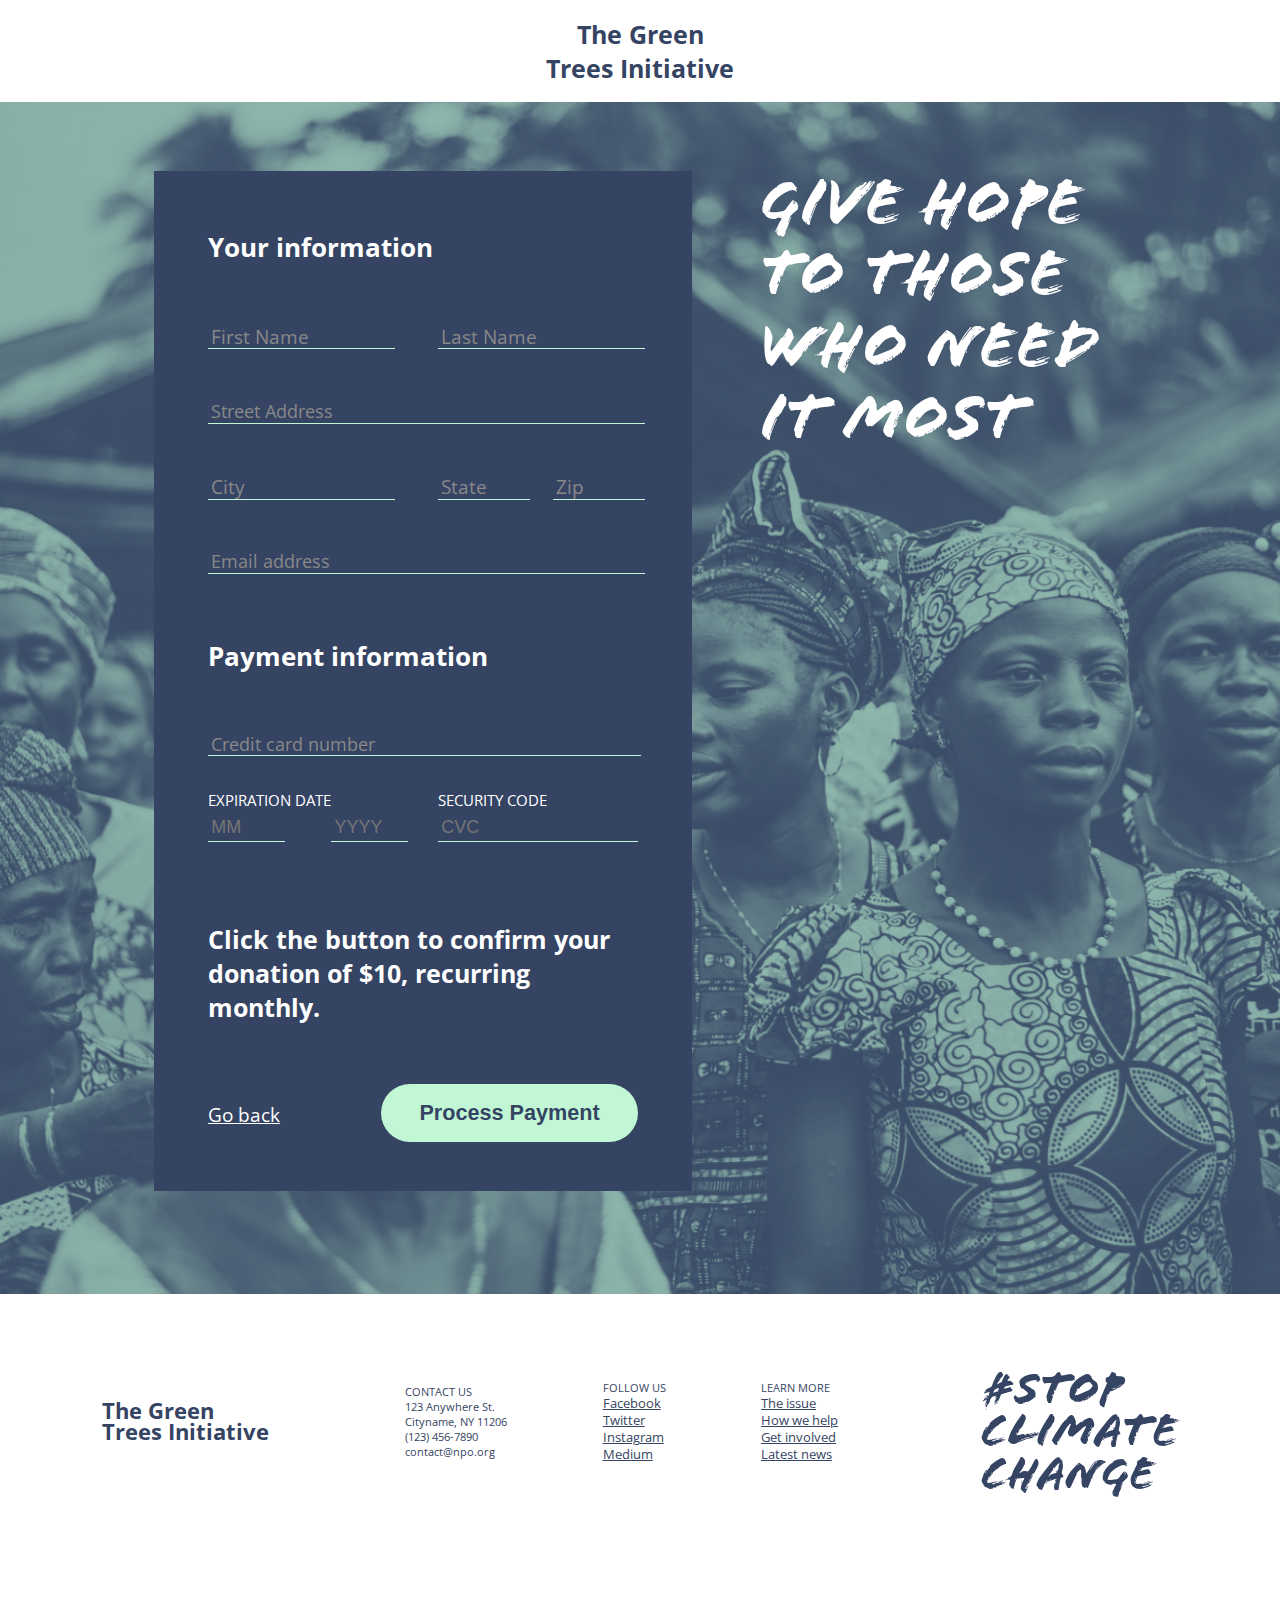
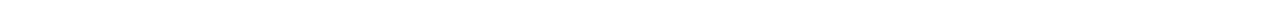
<file: indexd.html>
<!DOCTYPE html>
<html lang="en">
  <head>
    <link rel="stylesheet" href="./assets/style-d.css" />
    <meta charset="UTF-8" />
    <meta name="viewport" content="width=device-width, initial-scale=1.0" />
    <meta http-equiv="X-UA-Compatible" content="ie=edge" />
    <title>Document</title>
  </head>
  <body>
    <div id="container">
      <!-- HEADER -->
      <header>
        The Green <br />
        Trees Initiative
      </header>
      <!-- CONTENT -->
      <main class="content">
        <div class="content_header">
          GIVE HOPE TO THOSE WHO NEED IT MOST
        </div>
        <div class="content_cont">
          <div class="p-info">
            <div class="info-header">Your information</div>
            <div class="name">
              <div class="first form">
                <input type="text" class="input half" required size="9"/>
                <label>First Name</label>
              </div>
              <div class="last form">
                <input type="text" id="last half" class="input" required size="9"/>
                <label for="last">Last Name</label>
              </div>
            </div>
            <div class="st-addr form">
              <input type="text" class="input" required size="24"/>
              <label for="">Street Address</label>
            </div>
            <div class="addr">
              <div class="city form">
                <input type="text" class="input half" required size="9" />
                <label for="">City</label>
              </div>
              <div class="state form">
                <input type="text" class="input" required size="2" />
                <label for="">State</label>
              </div>
              <div class="zip form">
                <input type="text" class="input" required size="2">
                <label for="">Zip</label>
              </div>
            </div>
            <div class="email form">
              <input type="text" class="input" required size="24" />
              <label for="">Email address</label>
            </div>
          </div>
          <div class="card-info">
            <div class="info-header pay-head">Payment information</div>
            <div class="nmbr form">
              <input type="text" class="input" required size="24"/>
              <label for="">Credit card number</label>
            </div>
            <div class="exp">
              <p>EXPIRATION DATE</p><br>
              <input type="text" class="input exp_txt" required size="2" placeholder="MM"/>
              <input type="text" class="input exp_txt" required size="3" placeholder="YYYY" />
            </div>
            <div class="code">
              <p>SECURITY CODE</p><br>
              <input type="text" class="input" required placeholder="CVC" size="9" />
            </div>
          </div>
          <div class="confirm-payment">
              <div class="text">
                Click the button to confirm your donation of $10, recurring monthly.
              </div>
              <button class="button">Process Payment</button>
              <div class="home"><a href="index.html"><u>Go back</u></a></div>
              </div>
          </div>
      </main>

      <!-- FOOTER -->
      <footer>
        <div class="head">
          The Green <br />
          Trees Initiative
        </div>
        <div class="contact">
          CONTACT US <br />123 Anywhere St. <br />Cityname, NY 11206 <br />
          (123) 456-7890 <br />contact@npo.org
        </div>
        <div class="follow">
          FOLLOW US <br /><a href="#"><u>Facebook</u></a> <br /><a href="#"
            ><u>Twitter</u></a
          >
          <br /><a href="#"><u>Instagram</u></a> <br /><a href="#"
            ><u>Medium</u></a
          >
        </div>
        <div class="learn">
          LEARN MORE <br /><a href="#"><u>The issue</u></a> <br /><a href="#"
            ><u>How we help</u></a
          >
          <br /><a href="#"><u>Get involved</u></a> <br /><a href="#"
            ><u>Latest news</u></a
          >
        </div>
        <div class="hashtag">#STOP CLIMATE CHANGE</div>
      </footer>
    </div>
  </body>
</html>
</file>
<file: assets/style-d.css>
@import url("https://fonts.googleapis.com/css?family=Open+Sans:400,600,700,800&display=swap");
@font-face {
  font-family: "flood";
  src: url("./fonts/Flood.ttf");
}
* {
  margin: 0;
  padding: 0;
}

/* MOBILE VIEW */

#container {
  /* width: 80%; */
  font-family: "Open Sans", sans-serif;
}

a {
    text-decoration: none;
    color: inherit;
}

/* HEADER */
header {
    color: #354463;
    padding: 1rem;
    font-weight: 700;
    text-align: center
}

/* CONTENT */
main {
    background-color: #354463;
    padding-bottom: 2rem;
    background-image: url(./donation/annie-spratt-427340-unsplash.png); 
    background-size: cover;
    background-position-x: 50%;
  }
main > div {
    width: 80%;
    color: white;
}
.content_header {
  font-family: "flood", sans-serif;
  line-height: 2.5rem;
  font-size: 1.6rem;
  text-align: center;
  margin: auto;
  padding: 1rem 0 1.5rem 0;
}
.form {
  position: relative;
}
.content_cont {
    width: 84%;
    background-color: #354463;
    margin: auto;
    display: grid;
    grid-template-rows: 3fr 2fr 3fr;
    /* grid-auto-rows: minmax(0, 1fr) ; */
}
.content_cont > div {
    width: 80%;
    margin: auto;
}
.info-header {
  line-height: 3rem;
  font-weight: 700;
  font-size: 1.1rem
}
.p-info {
  padding-top: 1rem;
}
label {
  position: absolute;
  top: 0.3rem;
  font-size: 0.8rem;
  left: 0.2rem;
  color: #888888;
  transition-property: left, top, color;
  transition-duration: 0.3s;
  transition-timing-function: ease-out;
  pointer-events: none;
  /* cursor: pointer; */
}
input {
  width: 100%;
  padding: 0.2rem;
  border: none;
  border-bottom: solid 1.5px #c1f7d5;
  /* border-radius: 1rem; */
  background-color: #354463;
  margin-bottom: 1rem;
  color: white;
  /* pointer-events: none; */
  /* cursor: text; */
}
input:focus{
  outline: none;
}
.half {
  width: 90%;
}
input:focus ~ label,
input:valid ~ label
{
  left: 0rem;
  top: -0.9rem;
  font-size: 0.7rem;
  color: white;
  text-transform: uppercase;
}
/* input:valid ~ label {
  left: 0rem;
  top: -2.5rem;
  font-size: 0.7rem;
  color: white;
  text-transform: uppercase;
} */

.name {
  display: flex;
  justify-content: space-between;
}
.name > div {
  width: 46.5%;
}
.addr {
  display: flex;
  justify-content: space-between;
}
.addr  .city{
  width: 46.5%;
}
.addr .state {
  width: 19.75%;
}
.addr .zip {
  width: 19.75%;
}
.card-info {
  display: flex;
  flex-wrap: wrap;
  justify-content: space-between;
}
.exp {
  display: flex;
  width: 46.5%;
  height: 3rem;
  flex-wrap: wrap;
  justify-content: space-between;
}
.code {
  width: 46.5%;
  display: flex;
  flex-wrap: wrap;
}
.code p {
  font-size: 0.7rem;
  padding-bottom: 0.52rem;
}
.exp p {
  font-size: 0.7rem;
}
.exp_txt {
  width: 40%;
}
.button {
  cursor: pointer;
  color: #354463;
  width: 100%;
  background-color: #c1f7d5;
  padding: 0.5rem 0.7rem;
  font-size: 0.9rem;
  border: 0 solid transparent;
  border-radius: 2rem;
  font-weight: 800;
  text-align: center;
  line-height: 1.8rem;
  margin: 1.5rem 0;
}
.confirm-payment {
  display: flex;
  flex-direction: column;
  justify-content: space-around;
  align-items: flex-start;
}
.confirm-payment .text {
  font-weight: 700;
}

/* FOOTER */
footer {
    /* height: 120%; */
    margin: 10%;
    display: grid;
    grid-template-rows: repeat(2, 1fr) 2fr;
    grid-template-columns: 1fr 1fr;
    grid-gap: 14% 10%;
    font-family: "Open Sans", sans-serif;
    color: #354463;
    font-size: 70%;
    justify-items: start;
  }
  footer .head {
    font-size: 1rem;
    font-weight: 700;
    line-height: 1.2rem;
  }
  footer .hashtag {
    color: #354463;
    grid-area: 3/2/4/3;
    text-align: right;
    width: 100%;
  }
  .hashtag {
    font-family: "flood", sans-serif;
    line-height: 2.5rem;
    font-size: 2rem;
    width: 50%;
    color: white;
  }
  
/* TABLET VIEW */
@media screen and (min-width: 450px) {
  /* FOOTER */
  * {
    font-size: 110%;
  }
  header {
    font-size: 130%
  }
  .content_header {
    font-size: 3rem;
    line-height: 3rem;
    padding: 3rem 0;
  }
  .content_cont {
    grid-template-rows: 3fr 2fr 2fr;
  }
  .info-header {
    font-size: 100%;
    padding-bottom: 1rem;
  }
  .exp_txt {
    width: 35%;
  }
  .exp p, .code p {
    font-size: 90%;
    padding-right: 10%;
  }
  .exp, .code {
    font-size: 70%;
    height: auto;
  }
  label {
    font-size: 1.3rem;
    top: 0.9rem;
  }
  input {
    margin-bottom: 2rem;
  }
  input:focus ~ label
  ,input:valid ~ label {
    top: -1.7rem;
    font-size: 1.1rem;
  }
  .code p {
    padding-bottom: 0;
  }
  .confirm-payment {
    flex-direction: row;
    flex-wrap: wrap;
    justify-content: space-between;
    margin: 0;
  }
  .button {
    width: 15rem;
    order: 1;
    margin-top: 3.5rem;
    font-size: 90%;
    padding: 1rem 0.7rem
  }
  .home {
    margin-top: 4.5rem;
    font-size: 70%;
  }
  .text {
    font-size: 115%;
  }

  /* FOOTER */
  footer {
    grid-template-columns: 1fr 1fr 1fr;
    grid-template-rows: 1fr 1fr;
    grid-column-gap: 3rem;
    grid-row-gap: 3rem;
    margin: 3rem 2rem;
  }
  footer .head {
    font-size: 160%;
    align-self: center;
  }
  footer .contact {
    align-self: center;
    font-size: 80%;
    justify-self: center;
  }
  footer .follow {
    align-self: center;
    font-size: 80%;
    justify-self: start;
  }
  footer .learn {
    grid-area: 2/2/3/3;
    font-size: 80%;
    justify-self: center;
  }
  footer .hashtag {
    grid-area: 2/3/3/4;
    text-align: left;
    font-size: 350%;
  }
}

/* DESKTOP VIEW */
@media screen and (min-width: 900px) {

  * {
    font-size: 107%;
  }
  .content_header {
    font-size: 4rem;
    line-height: 4.2rem;
    text-align: left;
  }
  main {
    display: flex;
    background-size: cover;
  }
  .p-info {
    margin: auto;
  }
  .card-info {
    margin:auto;
  }
  .info-header {
    font-size: 1.5rem;
    padding: 2rem 0;
  }
  .pay-head {
    padding-top: 0;
  }
  .content_cont {
    order: -1;
    width: 42vw;
    margin: 4rem 4rem 4rem 9rem;
  }
  .content_header {
    align-items: flex-start;
    margin: 0;
    width: 30vw;
  }
  label {
    font-size: 70%;
  }
  .button {
    padding: 0.8rem 0.7rem;
  }
  .text {
    font-size: 105%;
  }
  .confirm-payment {
    margin-top: 100%;
  }

  /* FOOTER */
  footer {
    grid-template-columns: repeat(5,1fr);
    grid-template-rows: 2fr 1fr;
    padding: 5% 8%;
    padding-bottom: 0;
    grid-column-gap: 2rem;
    margin: 0 auto;
  }
  footer .head {
    grid-area: 1/1/2/2;
    justify-self: start;
  }
  footer .contact {
    grid-area: 1/2/2/3;
    justify-self: end;
  }
  footer .follow {
    grid-area: 1/3/2/4;
    justify-self: center;
  }
  footer .learn {
    grid-area: 1/4/2/5;
    justify-self: start;
    align-self: center;
  }
  footer .hashtag {
    grid-area: 1/5/2/6;
  }
}
</file>
